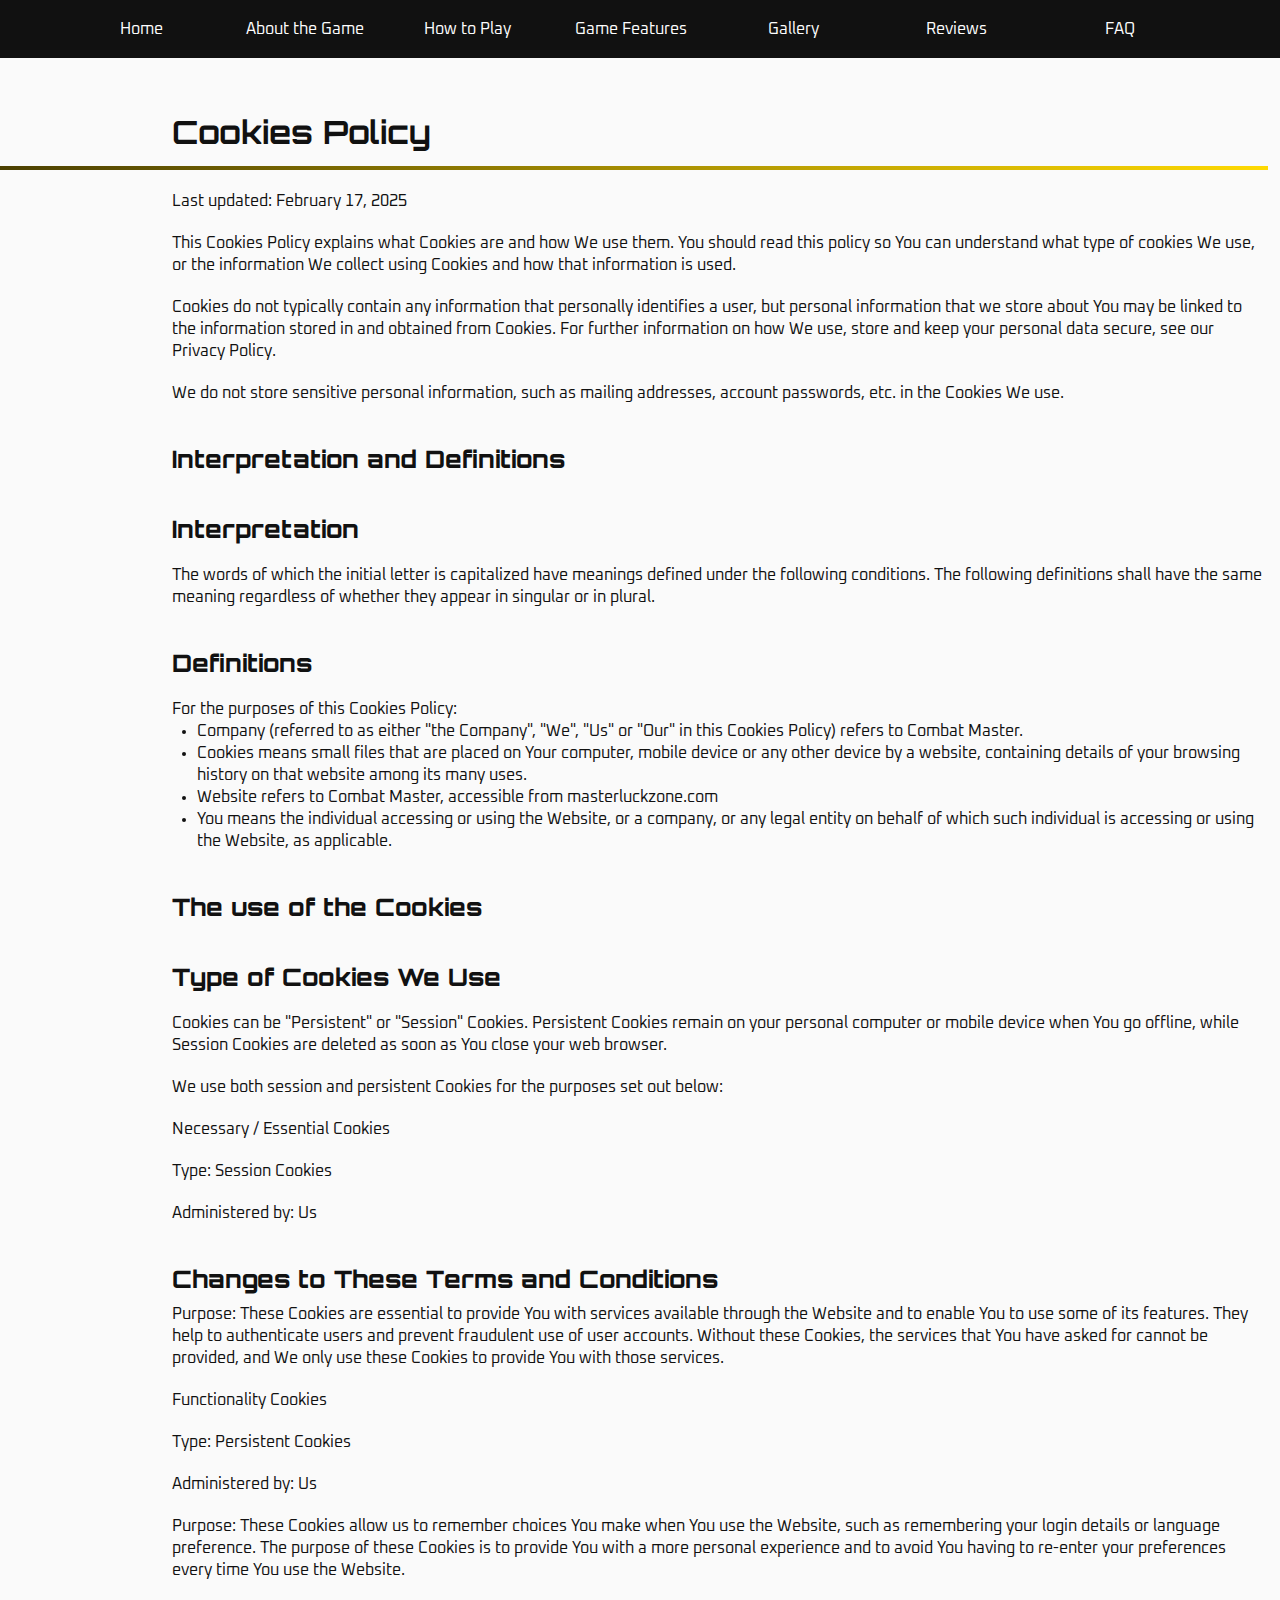
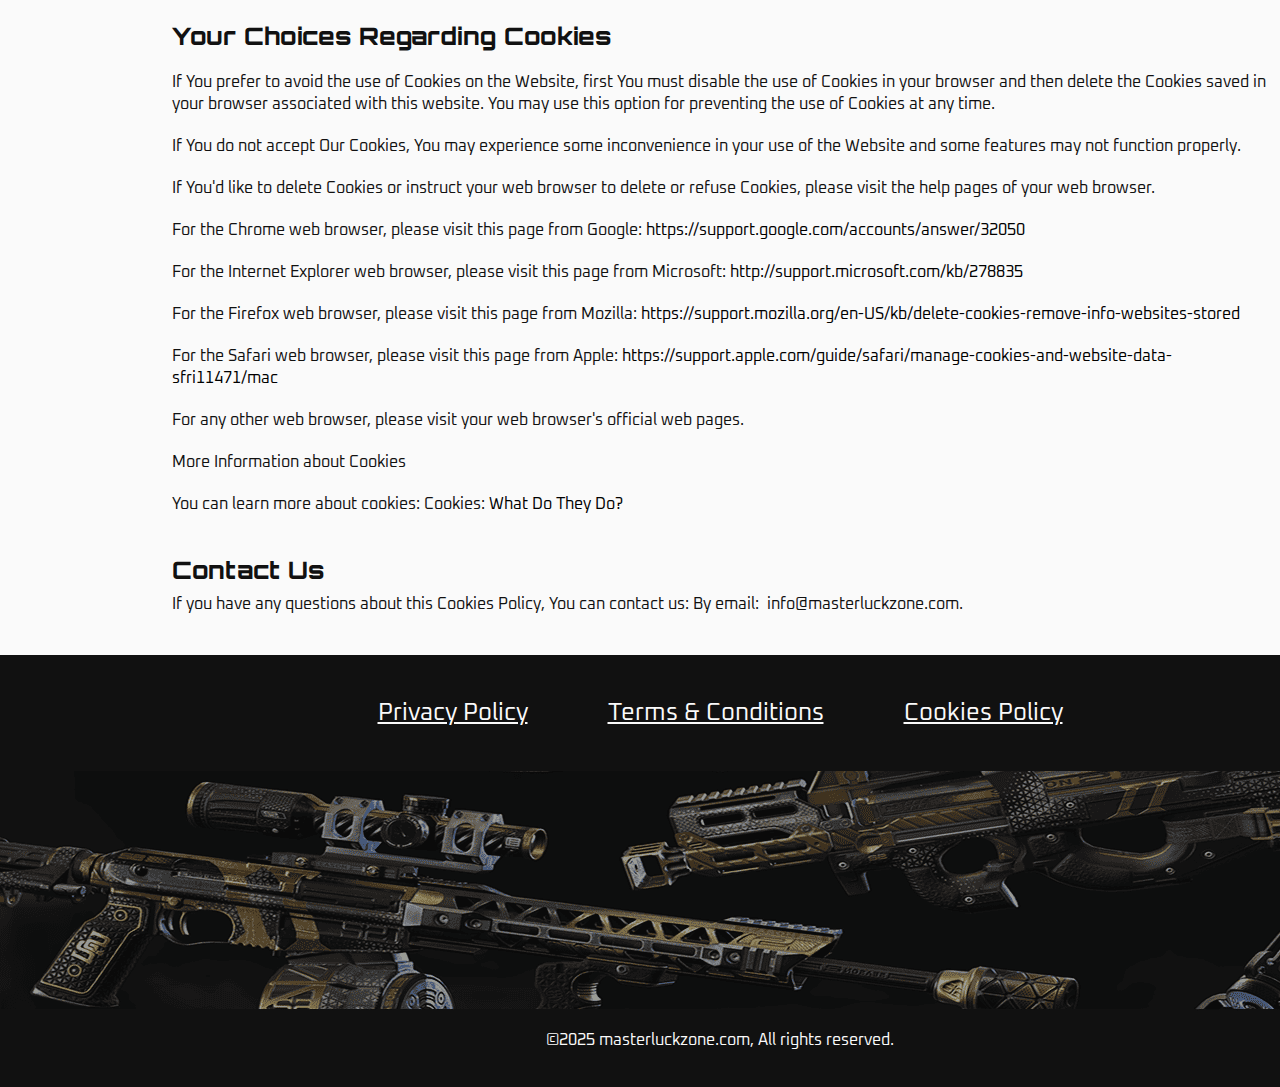
<file: cookies.html>
<!DOCTYPE html>
<html lang="en">
  <head>
    <meta charset="UTF-8" />
    <meta name="viewport" content="width=device-width, initial-scale=1.0" />
    <title>Combat Master Mobile FPS</title>
    <link rel="icon" href="image/fav_500.png" />

    <link rel="stylesheet" type="text/css" href="slick/slick.css" />
    <link rel="stylesheet" href="css/main.css" />
    <link href="https://unpkg.com/aos@2.3.1/dist/aos.css" rel="stylesheet" />
  </head>

  <body class="back">
    <header class="header">
      <div class="header__background"></div>
      <nav class="navigation">
        <ul class="navigation__list">
          <li class="navigation__item">
            <a href="/" class="navigation__link">Home</a>
          </li>
          <li class="navigation__item">
            <a href="/#about" class="navigation__link">About the Game</a>
          </li>
          <li class="navigation__item">
            <a href="/#how" class="navigation__link">How to Play</a>
          </li>
          <li class="navigation__item">
            <a href="/#features" class="navigation__link">Game Features</a>
          </li>
          <li class="navigation__item">
            <a href="/#gallery" class="navigation__link">Gallery</a>
          </li>

          <li class="navigation__item">
            <a href="/#reviews" class="navigation__link">Reviews</a>
          </li>
          <li class="navigation__item">
            <a href="/#faq" class="navigation__link">FAQ</a>
          </li>
          <li class="navigation__item">
            <a
              href="/policy.html"
              class="navigation__link navigation__item-desk"
              >Privacy Policy</a
            >
          </li>
          <li class="navigation__item">
            <a href="/terms.html" class="navigation__link navigation__item-desk"
              >Terms & Conditions</a
            >
          </li>
          <li class="navigation__item">
            <a
              href="/cookies.html"
              class="navigation__link navigation__item-desk"
              >Cookies Policy</a
            >
          </li>
        </ul>

        <div class="header__button-wrapper policy-terms-header__button-wrapper">
          <a href="/" class="policy-terms-header__icon--menu"
            ><img href="/" class="header-title" alt=""
          /></a>

          <button type="button" class="header__icon-button" data-menu-button>
            <img
              class="header__icon header__icon--menu"
              src="image/header/burger.png"
              alt=""
            />

            <img
              class="header__icon header__icon--close close"
              src="image/header/close.png"
              alt=""
            />
          </button>
        </div>
      </nav>
    </header>

    <main class="policy">
      <section>
        <div class="policy-terms-container">
          <h2 class="policy-terms-title">Cookies Policy</h2>

          <p class="policy-terms-text-one">Last updated: February 17, 2025</p>

          <p class="policy-terms-text-one">
            This Cookies Policy explains what Cookies are and how We use them.
            You should read this policy so You can understand what type of
            cookies We use, or the information We collect using Cookies and how
            that information is used.
          </p>

          <p class="policy-terms-text-one">
            Cookies do not typically contain any information that personally
            identifies a user, but personal information that we store about You
            may be linked to the information stored in and obtained from
            Cookies. For further information on how We use, store and keep your
            personal data secure, see our Privacy Policy.
          </p>
          <p class="policy-terms-text-one">
            We do not store sensitive personal information, such as mailing
            addresses, account passwords, etc. in the Cookies We use.
          </p>
          <h2 class="policy-terms-text">Interpretation and Definitions</h2>
          <h2 class="policy-terms-text">Interpretation</h2>
          <p class="policy-terms-text-one">
            The words of which the initial letter is capitalized have meanings
            defined under the following conditions. The following definitions
            shall have the same meaning regardless of whether they appear in
            singular or in plural.
          </p>
          <h2 class="policy-terms-text">Definitions</h2>
          <p class="policy-terms-text-one">
            For the purposes of this Cookies Policy:
          </p>
          <ul class="terms-lists">
            <li>
              Company (referred to as either "the Company", "We", "Us" or "Our"
              in this Cookies Policy) refers to Combat Master.
            </li>
            <li>
              Cookies means small files that are placed on Your computer, mobile
              device or any other device by a website, containing details of
              your browsing history on that website among its many uses.
            </li>
            <li>
              Website refers to Combat Master, accessible
              from masterluckzone.com
            </li>
            <li>
              You means the individual accessing or using the Website, or a
              company, or any legal entity on behalf of which such individual is
              accessing or using the Website, as applicable.
            </li>
          </ul>
          <h2 class="policy-terms-text">The use of the Cookies</h2>
          <h2 class="policy-terms-text">Type of Cookies We Use</h2>
          <p class="policy-terms-text-one">
            Cookies can be "Persistent" or "Session" Cookies. Persistent Cookies
            remain on your personal computer or mobile device when You go
            offline, while Session Cookies are deleted as soon as You close your
            web browser.
          </p>

          <p class="policy-terms-text-one">
            We use both session and persistent Cookies for the purposes set out
            below:
          </p>

          <p class="policy-terms-text-one">Necessary / Essential Cookies</p>

          <p class="policy-terms-text-one">Type: Session Cookies</p>

          <p class="policy-terms-text-one">Administered by: Us</p>
          <h2 class="policy-terms-text">
            Changes to These Terms and Conditions
          </h2>
          <p class="policy-terms-texts">
            Purpose: These Cookies are essential to provide You with services
            available through the Website and to enable You to use some of its
            features. They help to authenticate users and prevent fraudulent use
            of user accounts. Without these Cookies, the services that You have
            asked for cannot be provided, and We only use these Cookies to
            provide You with those services.
          </p>

          <p class="policy-terms-text-one">Functionality Cookies</p>
          <p class="policy-terms-text-one">Type: Persistent Cookies</p>
          <p class="policy-terms-text-one">Administered by: Us</p>
          <p class="policy-terms-text-one">
            Purpose: These Cookies allow us to remember choices You make when
            You use the Website, such as remembering your login details or
            language preference. The purpose of these Cookies is to provide You
            with a more personal experience and to avoid You having to re-enter
            your preferences every time You use the Website.
          </p>
          <h2 class="policy-terms-text">Your Choices Regarding Cookies</h2>
          <p class="policy-terms-text-one">
            If You prefer to avoid the use of Cookies on the Website, first You
            must disable the use of Cookies in your browser and then delete the
            Cookies saved in your browser associated with this website. You may
            use this option for preventing the use of Cookies at any time.
          </p>
          <p class="policy-terms-text-one">
            If You do not accept Our Cookies, You may experience some
            inconvenience in your use of the Website and some features may not
            function properly.
          </p>
          <p class="policy-terms-text-one">
            If You'd like to delete Cookies or instruct your web browser to
            delete or refuse Cookies, please visit the help pages of your web
            browser.
          </p>
          <p class="policy-terms-text-one">
            For the Chrome web browser, please visit this page from Google:

            <a
              class="email-link-color"
              href="https://support.google.com/accounts/answer/32050"
              target="_blank"
              rel=""
              >https://support.google.com/accounts/answer/32050
            </a>
          </p>
          <p class="policy-terms-text-one">
            For the Internet Explorer web browser, please visit this page from
            Microsoft:
            <a
              class="email-link-color"
              href="http://support.microsoft.com/kb/278835"
              target="_blank"
              rel=""
              >http://support.microsoft.com/kb/278835
            </a>
          </p>
          <p class="policy-terms-text-one">
            For the Firefox web browser, please visit this page from Mozilla:

            <a
              class="email-link-color"
              href=" https://support.mozilla.org/en-US/kb/delete-cookies-remove-info-websites-stored"
              target="_blank"
              rel=""
            >
              https://support.mozilla.org/en-US/kb/delete-cookies-remove-info-websites-stored
            </a>
          </p>
          <p class="policy-terms-text-one">
            For the Safari web browser, please visit this page from Apple:

            <a
              class="email-link-color"
              href=" https://support.apple.com/guide/safari/manage-cookies-and-website-data-sfri11471/mac"
              target="_blank"
              rel=""
            >
              https://support.apple.com/guide/safari/manage-cookies-and-website-data-sfri11471/mac
            </a>
          </p>

          <p class="policy-terms-text-one">
            For any other web browser, please visit your web browser's official
            web pages.
          </p>
          <p class="policy-terms-text-one">More Information about Cookies</p>
          <p class="policy-terms-text-one">
            You can learn more about cookies: Cookies:
            <a
              class="email-link-color"
              href="https://www.freeprivacypolicy.com/blog/cookies/"
              target="_blank"
              rel=""
            >
              What Do They Do?
            </a>
          </p>

          <h2 class="policy-terms-text">Contact Us</h2>
          <p class="policy-terms-texts">
            If you have any questions about this Cookies Policy, You can contact
            us: By email: 
            <a class="email-link" href="mailto:info@masterluckzone.com"
              >info@masterluckzone.com</a
            >.
          </p>
        </div>
      </section>
    </main>

    <footer class="footer">
      <div class="footer-container">
        <div class="footer-wrapper">
          <a class="footer-text" href="policy.html">Privacy Policy </a>
          <a class="footer-text" href="terms.html">Terms & Conditions </a>
          <a class="footer-text" href="cookies.html">Cookies Policy</a>
        </div>
        <p class="footer-copyright">
          ©2025 masterluckzone.com, All rights reserved.
        </p>
      </div>
    </footer>
    <script src="js/mobile-menu.js"></script>
  </body>
</html>
</file>
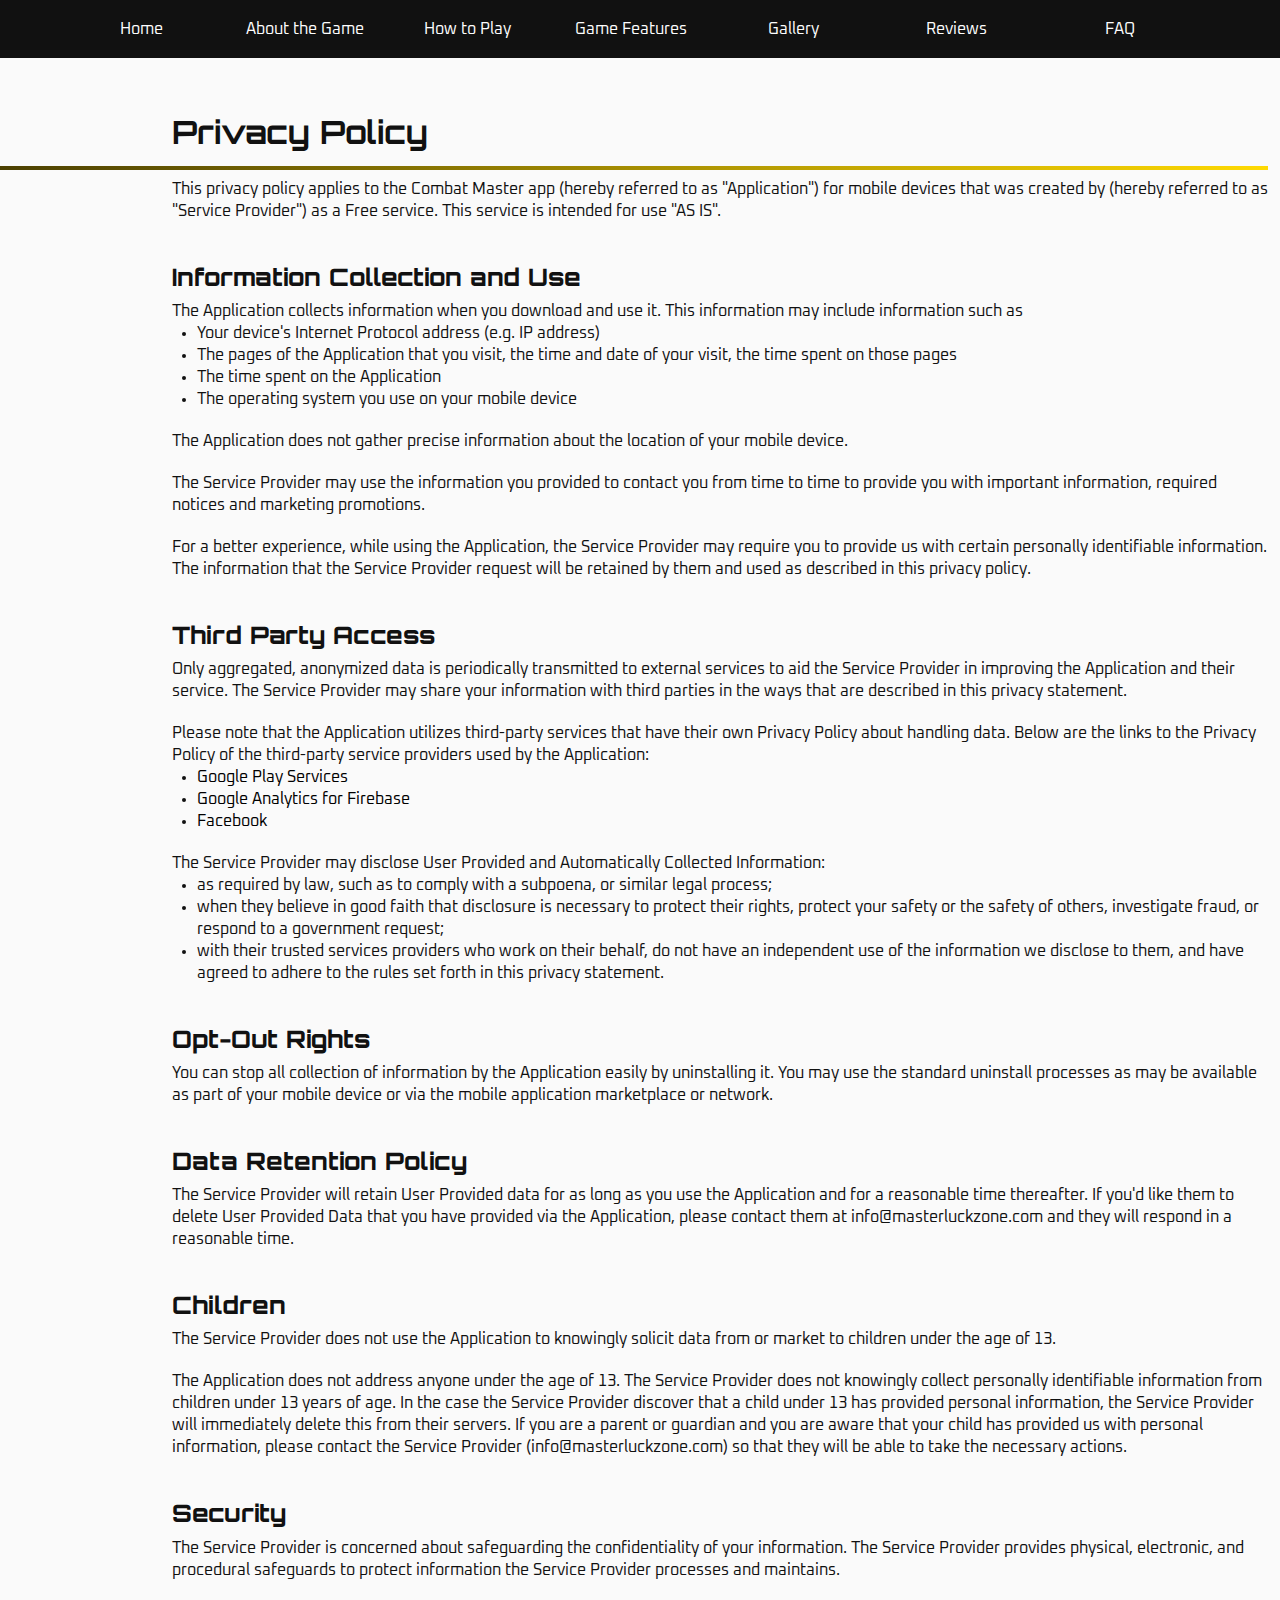
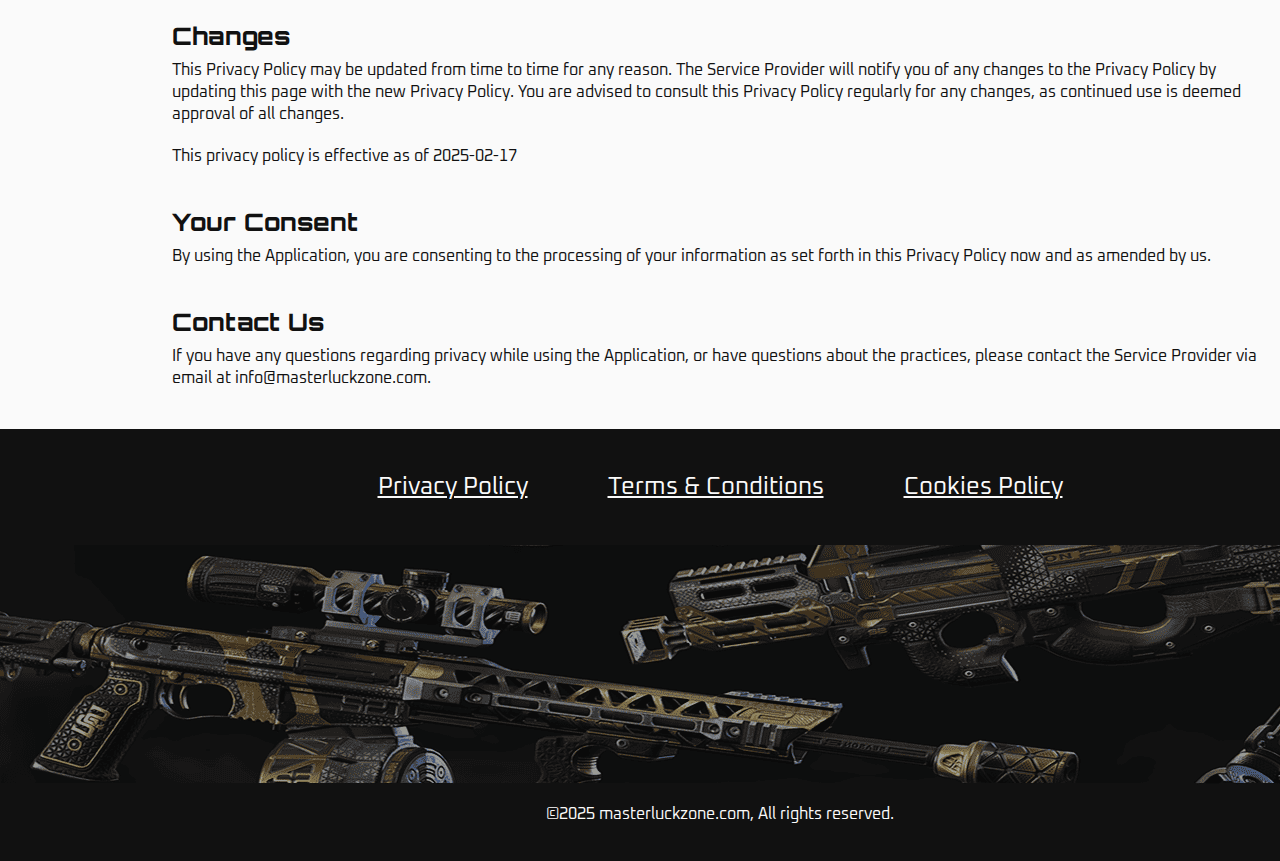
<file: policy.html>
<!DOCTYPE html>
<html lang="en">
  <head>
    <meta charset="UTF-8" />
    <meta name="viewport" content="width=device-width, initial-scale=1.0" />
    <title>Combat Master Mobile FPS</title>
    <link rel="icon" href="image/fav_500.png" />
    <link rel="stylesheet" type="text/css" href="slick/slick.css" />
    <link rel="stylesheet" href="css/main.css" />
    <link href="https://unpkg.com/aos@2.3.1/dist/aos.css" rel="stylesheet" />
  </head>

  <body class="back">
    <header class="header">
      <div class="header__background"></div>
      <nav class="navigation">
        <ul class="navigation__list">
          <li class="navigation__item">
            <a href="/" class="navigation__link">Home</a>
          </li>
          <li class="navigation__item">
            <a href="/#about" class="navigation__link">About the Game</a>
          </li>
          <li class="navigation__item">
            <a href="/#how" class="navigation__link">How to Play</a>
          </li>
          <li class="navigation__item">
            <a href="/#features" class="navigation__link">Game Features</a>
          </li>
          <li class="navigation__item">
            <a href="/#gallery" class="navigation__link">Gallery</a>
          </li>

          <li class="navigation__item">
            <a href="/#reviews" class="navigation__link">Reviews</a>
          </li>
          <li class="navigation__item">
            <a href="/#faq" class="navigation__link">FAQ</a>
          </li>
          <li class="navigation__item">
            <a
              href="/policy.html"
              class="navigation__link navigation__item-desk"
              >Privacy Policy</a
            >
          </li>
          <li class="navigation__item">
            <a href="/terms.html" class="navigation__link navigation__item-desk"
              >Terms & Conditions</a
            >
          </li>
          <li class="navigation__item">
            <a
              href="/cookies.html"
              class="navigation__link navigation__item-desk"
              >Cookies Policy</a
            >
          </li>
        </ul>

        <div class="header__button-wrapper policy-terms-header__button-wrapper">
          <a href="/" class="policy-terms-header__icon--menu"
            ><img href="/" class="header-title" alt=""
          /></a>

          <button type="button" class="header__icon-button" data-menu-button>
            <img
              class="header__icon header__icon--menu"
              src="image/header/burger.png"
              alt=""
            />

            <img
              class="header__icon header__icon--close close"
              src="image/header/close.png"
              alt=""
            />
          </button>
        </div>
      </nav>
    </header>

    <main class="policy">
      <section>
        <div class="policy-terms-container">
          <p class="policy-terms-title">Privacy Policy</p>

          <p class="policy-terms-texts">
            This privacy policy applies to the Combat Master app (hereby
            referred to as "Application") for mobile devices that was created by
            (hereby referred to as "Service Provider") as a Free service. This
            service is intended for use "AS IS".
          </p>
          <p class="policy-terms-text">Information Collection and Use</p>
          <p class="policy-terms-texts">
            The Application collects information when you download and use it.
            This information may include information such as
          </p>

          <ul class="terms-lists">
            <li>Your device's Internet Protocol address (e.g. IP address)</li>
            <li>
              The pages of the Application that you visit, the time and date of
              your visit, the time spent on those pages
            </li>
            <li>The time spent on the Application</li>
            <li>The operating system you use on your mobile device</li>
          </ul>
          <p class="policy-terms-text-one">
            The Application does not gather precise information about the
            location of your mobile device.
          </p>

          <p class="policy-terms-text-one">
            The Service Provider may use the information you provided to contact
            you from time to time to provide you with important information,
            required notices and marketing promotions.
          </p>
          <p class="policy-terms-text-one">
            For a better experience, while using the Application, the Service
            Provider may require you to provide us with certain personally
            identifiable information. The information that the Service Provider
            request will be retained by them and used as described in this
            privacy policy.
          </p>

          <p class="policy-terms-text">Third Party Access</p>

          <p class="policy-terms-texts">
            Only aggregated, anonymized data is periodically transmitted to
            external services to aid the Service Provider in improving the
            Application and their service. The Service Provider may share your
            information with third parties in the ways that are described in
            this privacy statement.
          </p>

          <p class="policy-terms-text-one">
            Please note that the Application utilizes third-party services that
            have their own Privacy Policy about handling data. Below are the
            links to the Privacy Policy of the third-party service providers
            used by the Application:
          </p>
          <ul class="terms-lists">
            <li>
              <a
                class="email-link-color"
                href="https://policies.google.com/privacy"
                target="_blank"
                rel=""
                >Google Play Services
              </a>
            </li>
            <li>
              <a
                class="email-link-color"
                href="https://firebase.google.com/support/privacy"
                target="_blank"
                rel=""
                >Google Analytics for Firebase
              </a>
            </li>
            <li>
              <a
                class="email-link-color"
                href="https://www.facebook.com/about/privacy/update/printable"
                target="_blank"
                rel=""
                >Facebook
              </a>
            </li>
          </ul>

          <p class="policy-terms-text-one">
            The Service Provider may disclose User Provided and Automatically
            Collected Information:
          </p>
          <ul class="terms-lists">
            <li>
              as required by law, such as to comply with a subpoena, or similar
              legal process;
            </li>
            <li>
              when they believe in good faith that disclosure is necessary to
              protect their rights, protect your safety or the safety of others,
              investigate fraud, or respond to a government request;
            </li>
            <li>
              with their trusted services providers who work on their behalf, do
              not have an independent use of the information we disclose to
              them, and have agreed to adhere to the rules set forth in this
              privacy statement.
            </li>
          </ul>

          <h2 class="policy-terms-text">Opt-Out Rights</h2>
          <p class="policy-terms-texts">
            You can stop all collection of information by the Application easily
            by uninstalling it. You may use the standard uninstall processes as
            may be available as part of your mobile device or via the mobile
            application marketplace or network.
          </p>

          <h2 class="policy-terms-text">Data Retention Policy</h2>
          <p class="policy-terms-texts">
            The Service Provider will retain User Provided data for as long as
            you use the Application and for a reasonable time thereafter. If
            you'd like them to delete User Provided Data that you have provided
            via the Application, please contact them at info@masterluckzone.com
            and they will respond in a reasonable time.
          </p>
          <h2 class="policy-terms-text">Children</h2>
          <p class="policy-terms-texts">
            The Service Provider does not use the Application to knowingly
            solicit data from or market to children under the age of 13.
          </p>

          <p class="policy-terms-text-one">
            The Application does not address anyone under the age of 13. The
            Service Provider does not knowingly collect personally identifiable
            information from children under 13 years of age. In the case the
            Service Provider discover that a child under 13 has provided
            personal information, the Service Provider will immediately delete
            this from their servers. If you are a parent or guardian and you are
            aware that your child has provided us with personal information,
            please contact the Service Provider (info@masterluckzone.com) so
            that they will be able to take the necessary actions.
          </p>
          <h2 class="policy-terms-text">Security</h2>
          <p class="policy-terms-texts">
            The Service Provider is concerned about safeguarding the
            confidentiality of your information. The Service Provider provides
            physical, electronic, and procedural safeguards to protect
            information the Service Provider processes and maintains.
          </p>
          <h2 class="policy-terms-text">Changes</h2>
          <p class="policy-terms-texts">
            This Privacy Policy may be updated from time to time for any reason.
            The Service Provider will notify you of any changes to the Privacy
            Policy by updating this page with the new Privacy Policy. You are
            advised to consult this Privacy Policy regularly for any changes, as
            continued use is deemed approval of all changes.
          </p>

          <p class="policy-terms-text-one">
            This privacy policy is effective as of 2025-02-17
          </p>
          <h2 class="policy-terms-text">Your Consent</h2>
          <p class="policy-terms-texts">
            By using the Application, you are consenting to the processing of
            your information as set forth in this Privacy Policy now and as
            amended by us.
          </p>
          <h2 class="policy-terms-text">Contact Us</h2>
          <p class="policy-terms-texts">
            If you have any questions regarding privacy while using the
            Application, or have questions about the practices, please contact
            the Service Provider via email at
            <a class="email-link" href="mailto:info@masterluckzone.com"
              >info@masterluckzone.com</a
            >.
          </p>
        </div>
      </section>
    </main>

    <footer class="footer">
      <div class="footer-container">
        <div class="footer-wrapper">
          <a class="footer-text" href="policy.html">Privacy Policy </a>
          <a class="footer-text" href="terms.html">Terms & Conditions </a>
          <a class="footer-text" href="cookies.html">Cookies Policy</a>
        </div>
        <p class="footer-copyright">
          ©2025 masterluckzone.com, All rights reserved.
        </p>
      </div>
    </footer>
    <script src="js/mobile-menu.js"></script>
  </body>
</html>
</file>
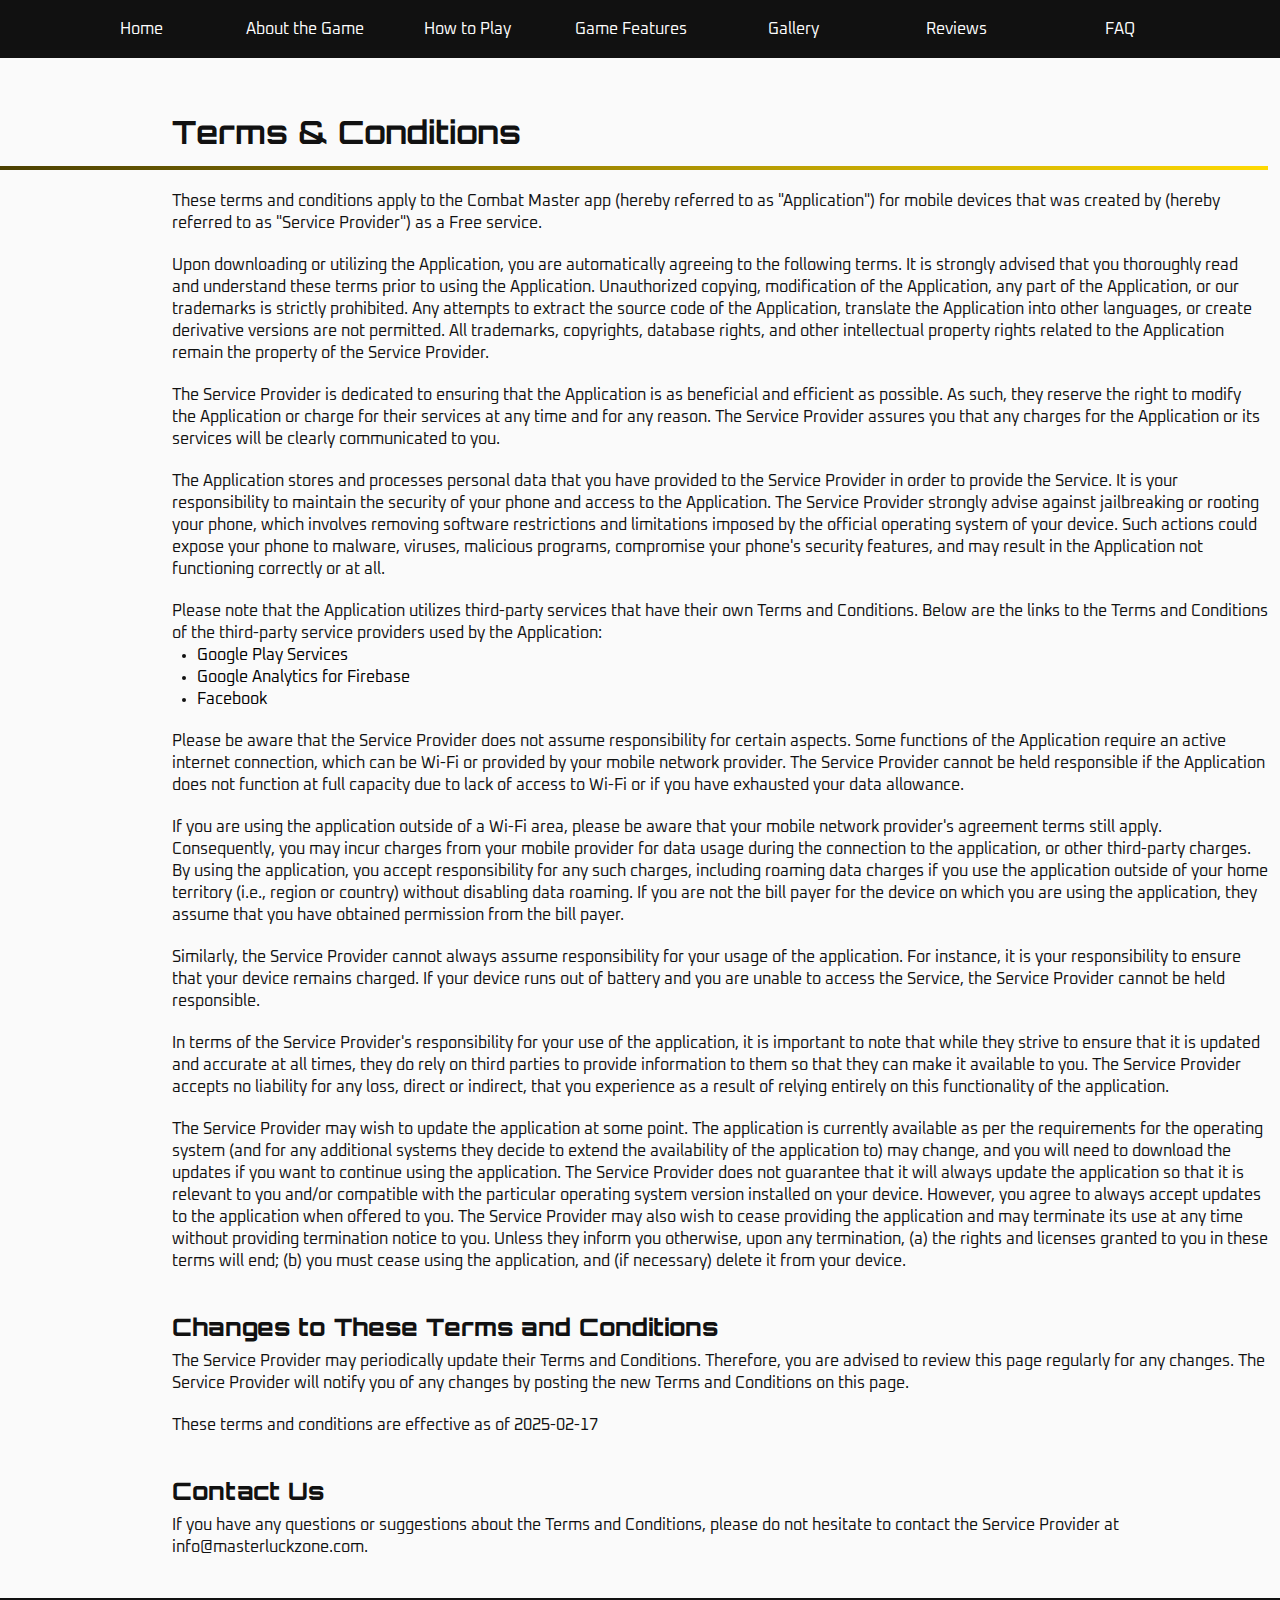
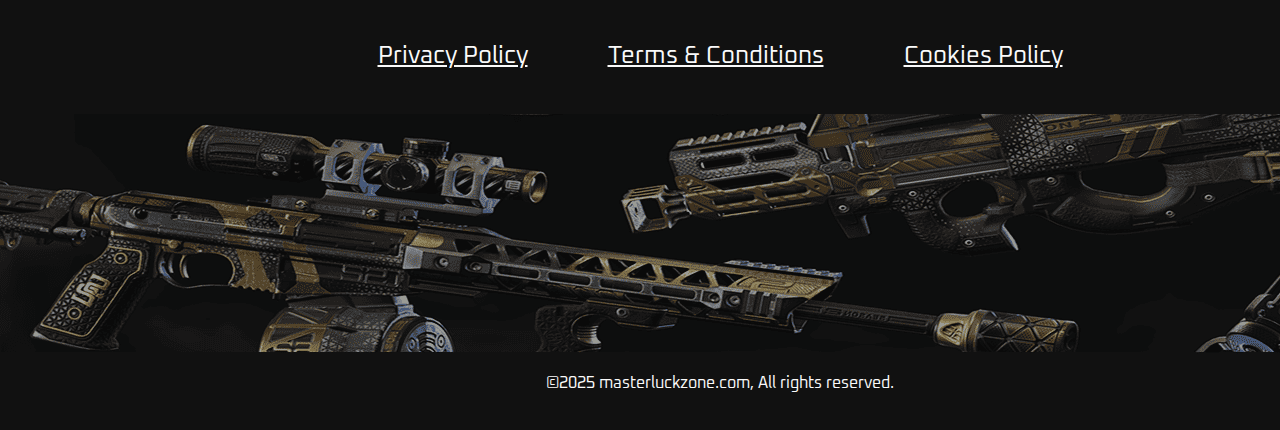
<file: terms.html>
<!DOCTYPE html>
<html lang="en">
  <head>
    <meta charset="UTF-8" />
    <meta name="viewport" content="width=device-width, initial-scale=1.0" />
    <title>Combat Master Mobile FPS</title>
    <link rel="icon" href="image/fav_500.png" />
    <link rel="stylesheet" type="text/css" href="slick/slick.css" />
    <link rel="stylesheet" href="css/main.css" />
    <link href="https://unpkg.com/aos@2.3.1/dist/aos.css" rel="stylesheet" />
  </head>

  <body class="back">
    <header class="header">
      <div class="header__background"></div>
      <nav class="navigation">
        <ul class="navigation__list">
          <li class="navigation__item">
            <a href="/" class="navigation__link">Home</a>
          </li>
          <li class="navigation__item">
            <a href="/#about" class="navigation__link">About the Game</a>
          </li>
          <li class="navigation__item">
            <a href="/#how" class="navigation__link">How to Play</a>
          </li>
          <li class="navigation__item">
            <a href="/#features" class="navigation__link">Game Features</a>
          </li>
          <li class="navigation__item">
            <a href="/#gallery" class="navigation__link">Gallery</a>
          </li>

          <li class="navigation__item">
            <a href="/#reviews" class="navigation__link">Reviews</a>
          </li>
          <li class="navigation__item">
            <a href="/#faq" class="navigation__link">FAQ</a>
          </li>
          <li class="navigation__item">
            <a
              href="/policy.html"
              class="navigation__link navigation__item-desk"
              >Privacy Policy</a
            >
          </li>
          <li class="navigation__item">
            <a href="/terms.html" class="navigation__link navigation__item-desk"
              >Terms & Conditions</a
            >
          </li>
          <li class="navigation__item">
            <a
              href="/cookies.html"
              class="navigation__link navigation__item-desk"
              >Cookies Policy</a
            >
          </li>
        </ul>

        <div class="header__button-wrapper policy-terms-header__button-wrapper">
          <a href="/" class="policy-terms-header__icon--menu"
            ><img href="/" class="header-title" alt=""
          /></a>

          <button type="button" class="header__icon-button" data-menu-button>
            <img
              class="header__icon header__icon--menu"
              src="image/header/burger.png"
              alt=""
            />

            <img
              class="header__icon header__icon--close close"
              src="image/header/close.png"
              alt=""
            />
          </button>
        </div>
      </nav>
    </header>

    <main class="policy">
      <section>
        <div class="policy-terms-container">
          <h2 class="policy-terms-title">Terms & Conditions</h2>

          <p class="policy-terms-text-one">
            These terms and conditions apply to the Combat Master app (hereby
            referred to as "Application") for mobile devices that was created by
            (hereby referred to as "Service Provider") as a Free service.
          </p>

          <p class="policy-terms-text-one">
            Upon downloading or utilizing the Application, you are automatically
            agreeing to the following terms. It is strongly advised that you
            thoroughly read and understand these terms prior to using the
            Application. Unauthorized copying, modification of the Application,
            any part of the Application, or our trademarks is strictly
            prohibited. Any attempts to extract the source code of the
            Application, translate the Application into other languages, or
            create derivative versions are not permitted. All trademarks,
            copyrights, database rights, and other intellectual property rights
            related to the Application remain the property of the Service
            Provider.
          </p>

          <p class="policy-terms-text-one">
            The Service Provider is dedicated to ensuring that the Application
            is as beneficial and efficient as possible. As such, they reserve
            the right to modify the Application or charge for their services at
            any time and for any reason. The Service Provider assures you that
            any charges for the Application or its services will be clearly
            communicated to you.
          </p>
          <p class="policy-terms-text-one">
            The Application stores and processes personal data that you have
            provided to the Service Provider in order to provide the Service. It
            is your responsibility to maintain the security of your phone and
            access to the Application. The Service Provider strongly advise
            against jailbreaking or rooting your phone, which involves removing
            software restrictions and limitations imposed by the official
            operating system of your device. Such actions could expose your
            phone to malware, viruses, malicious programs, compromise your
            phone's security features, and may result in the Application not
            functioning correctly or at all.
          </p>
          <p class="policy-terms-text-one">
            Please note that the Application utilizes third-party services that
            have their own Terms and Conditions. Below are the links to the
            Terms and Conditions of the third-party service providers used by
            the Application:
          </p>
          <ul class="terms-lists">
            <li>
              <a
                class="email-link-color"
                href="https://policies.google.com/privacy"
                target="_blank"
                rel=""
                >Google Play Services
              </a>
            </li>
            <li>
              <a
                class="email-link-color"
                href="https://firebase.google.com/support/privacy"
                target="_blank"
                rel=""
                >Google Analytics for Firebase
              </a>
            </li>
            <li>
              <a
                class="email-link-color"
                href="https://www.facebook.com/about/privacy/update/printable"
                target="_blank"
                rel=""
                >Facebook
              </a>
            </li>
          </ul>

          <p class="policy-terms-text-one">
            Please be aware that the Service Provider does not assume
            responsibility for certain aspects. Some functions of the
            Application require an active internet connection, which can be
            Wi-Fi or provided by your mobile network provider. The Service
            Provider cannot be held responsible if the Application does not
            function at full capacity due to lack of access to Wi-Fi or if you
            have exhausted your data allowance.
          </p>

          <p class="policy-terms-text-one">
            If you are using the application outside of a Wi-Fi area, please be
            aware that your mobile network provider's agreement terms still
            apply. Consequently, you may incur charges from your mobile provider
            for data usage during the connection to the application, or other
            third-party charges. By using the application, you accept
            responsibility for any such charges, including roaming data charges
            if you use the application outside of your home territory (i.e.,
            region or country) without disabling data roaming. If you are not
            the bill payer for the device on which you are using the
            application, they assume that you have obtained permission from the
            bill payer.
          </p>

          <p class="policy-terms-text-one">
            Similarly, the Service Provider cannot always assume responsibility
            for your usage of the application. For instance, it is your
            responsibility to ensure that your device remains charged. If your
            device runs out of battery and you are unable to access the Service,
            the Service Provider cannot be held responsible.
          </p>

          <p class="policy-terms-text-one">
            In terms of the Service Provider's responsibility for your use of
            the application, it is important to note that while they strive to
            ensure that it is updated and accurate at all times, they do rely on
            third parties to provide information to them so that they can make
            it available to you. The Service Provider accepts no liability for
            any loss, direct or indirect, that you experience as a result of
            relying entirely on this functionality of the application.
          </p>

          <p class="policy-terms-text-one">
            The Service Provider may wish to update the application at some
            point. The application is currently available as per the
            requirements for the operating system (and for any additional
            systems they decide to extend the availability of the application
            to) may change, and you will need to download the updates if you
            want to continue using the application. The Service Provider does
            not guarantee that it will always update the application so that it
            is relevant to you and/or compatible with the particular operating
            system version installed on your device. However, you agree to
            always accept updates to the application when offered to you. The
            Service Provider may also wish to cease providing the application
            and may terminate its use at any time without providing termination
            notice to you. Unless they inform you otherwise, upon any
            termination, (a) the rights and licenses granted to you in these
            terms will end; (b) you must cease using the application, and (if
            necessary) delete it from your device.
          </p>
          <h2 class="policy-terms-text">
            Changes to These Terms and Conditions
          </h2>
          <p class="policy-terms-texts">
            The Service Provider may periodically update their Terms and
            Conditions. Therefore, you are advised to review this page regularly
            for any changes. The Service Provider will notify you of any changes
            by posting the new Terms and Conditions on this page.
          </p>

          <p class="policy-terms-text-one">
            These terms and conditions are effective as of 2025-02-17
          </p>
          <h2 class="policy-terms-text">Contact Us</h2>
          <p class="policy-terms-texts">
            If you have any questions or suggestions about the Terms and
            Conditions, please do not hesitate to contact the Service Provider
            at
            <a class="email-link" href="mailto:info@masterluckzone.com"
              >info@masterluckzone.com</a
            >.
          </p>
        </div>
      </section>
    </main>

    <footer class="footer">
      <div class="footer-container">
        <div class="footer-wrapper">
          <a class="footer-text" href="policy.html">Privacy Policy </a>
          <a class="footer-text" href="terms.html">Terms & Conditions </a>
          <a class="footer-text" href="cookies.html">Cookies Policy</a>
        </div>
        <p class="footer-copyright">
          ©2025 masterluckzone.com, All rights reserved.
        </p>
      </div>
    </footer>
    <script src="js/mobile-menu.js"></script>
  </body>
</html>
</file>
<file: css/main.css>
@import url("https://fonts.googleapis.com/css2?family=Goldman:wght@400;700&family=Orbitron:wght@400..900&family=Oxanium:wght@200..800&display=swap");

:root {
}

* {
  -webkit-box-sizing: border-box;
  box-sizing: border-box;
}

html {
  scroll-behavior: smooth;
  background: rgba(250, 250, 250, 1);

  color: rgba(17, 17, 17, 1);
}

body {
  margin: 0;
}

h1,
h2,
h3,
h4,
h5,
h6,
p {
  margin: 0;
}

ul,
ol {
  margin: 0;
  padding: 0;
  list-style: none;
}

img {
  display: block;
  height: auto;
}

.list {
  list-style: none;
}

button,
a {
  cursor: pointer;
}

.visually-hidden {
  position: absolute;
  width: 1px;
  height: 1px;
  margin: -1px;
  border: 0;
  padding: 0;

  white-space: nowrap;
  clip-path: inset(100%);
  clip: rect(0 0 0 0);
  overflow: hidden;
}

.button:hover {
  scale: 120%;
}

.header {
  position: fixed;
  width: 100%;
  z-index: 5;
  -webkit-transition: background-color 0.3s ease;
  transition: background-color 0.3s ease;
}

.header.is-open .header__background {
  left: 0;
}
.header__button-wrapper {
  margin-left: auto;
}
.header__icon {
  display: none;
}

.header__icon-button {
  display: -webkit-box;
  display: -ms-flexbox;
  display: flex;
  background-color: transparent;
  border: none;
  border-radius: 50%;
}

.header__icon--menu {
  display: block;
}

.header__icon-button.is-open .header__icon--menu {
  display: none;
}

.header__icon-button.is-open .header__icon--close {
  display: block;
}

.header {
  position: fixed;
  width: 100%;
  z-index: 5;
  background: transparent;
  display: flex;
  height: 48px;
  background: rgba(17, 17, 17, 1);
}
.header__background {
  position: absolute;
  top: 0;
  right: 0;
  bottom: 0;
  left: 100%;

  z-index: -1;
  -webkit-transition: left 0.3s ease;
  transition: left 0.3s ease;
  background: rgba(17, 17, 17, 1);
}
.header.is-open .header__background {
  left: 0;
}
.header__button-wrapper {
  margin-right: auto;
  display: flex;
  align-items: center;
  justify-content: end;
}
.policy-terms-header__button-wrapper {
  margin-right: auto;
  display: flex;
  align-items: center;
  justify-content: space-between;
}
.header__icon {
  display: none;
}
.header__icon-button {
  display: flex;
  background-color: transparent;
  border: none;
  border-radius: 50%;
}

.header__icon--menu {
  display: block;
}

.header__icon-button.is-open .header__icon--menu {
  display: none;
}

.header__icon-button.is-open .header__icon--close {
  display: block;
}

.navigation {
  display: -ms-flexbox;
  -webkit-box-orient: vertical;
  -webkit-box-direction: normal;
  -ms-flex-direction: column;
  flex-direction: column;
  -webkit-box-align: center;
  -ms-flex-align: center;
  align-items: center;
  -webkit-box-flex: 1;
  -ms-flex: 1;
  flex: 1;
  padding: 12px 24px;
  position: relative;
}

.navigation__list {
  display: flex;
  flex-direction: column;

  align-items: center;

  top: 130px;
  position: absolute;
  top: 100%;
  right: -100%;
  width: 100%;
  height: 557px;
  -webkit-transition: 0.3s;
  transition: 0.3s;
  z-index: 999;

  gap: 8px;
  background: rgba(17, 17, 17, 1);
}
.navigation__list.is-open {
  right: 0;
}
.navigation__link {
  font-family: Oxanium;
  font-weight: 400;
  font-size: 20px;
  line-height: 25px;
  letter-spacing: 0%;
  text-align: center;
  text-decoration: none;
  color: rgba(253, 253, 253, 1);
  width: 190px;
  height: 45px;
  display: inline-block;
  border-width: 1px;
  padding: 10px;
  transition: all 0.3s ease-in-out;
}
.navigation__item-desk {
  font-family: Oxanium;
  font-weight: 400;
  font-size: 16px;
  line-height: 22px;
  letter-spacing: -2%;
  text-align: center;
  text-decoration: underline;
  text-decoration-style: solid;
  text-decoration-offset: Auto;
  text-decoration-thickness: Auto;
  text-decoration-skip-ink: auto;
}
.navigation__link:hover,
.navigation__link:focus {
  text-decoration: none;
  border: 1px solid rgba(255, 218, 3, 1);
}
.header.is-open {
  background-color: transparent;
}
.navigation-img {
  display: none;
}

@media screen and (min-width: 1200px) {
  .navigation-img {
    display: flex;
  }
  .policy-terms-header__icon--menu {
    display: none;
  }

  .header {
    width: 100%;

    height: 58px;
    padding: 10px 0px 10px 20px;
    display: flex;
    align-items: center;
    justify-content: center;

    z-index: 1000;
  }
  .header__background {
  }

  .header__icon-button {
    display: none;
  }

  .navigation {
    display: flex;

    flex-direction: row;

    flex: 1;
    padding: 0;

    width: 1440px;
    margin: auto;
  }
  .navigation__list {
    background-color: transparent;
    flex-direction: row;
    display: flex;
    position: static;
    width: 1440px;
    margin: auto;

    padding-block: 0;
    flex: 1;
    gap: 13px;
    height: 0px;
    display: flex;
    justify-content: center;
    align-items: center;
    justify-content: center;
  }
  .navigation__link {
    width: 150px;
    height: 42px;
    font-family: Oxanium;
    font-weight: 400;
    font-size: 16px;
    line-height: 22px;
    letter-spacing: -2%;
  }

  .header__icon-home-img {
    display: none;
  }
  .navigation__item-desk {
    display: none;
  }
}

.home {
  width: 375px;
  height: 774px;

  padding: 80px 0px 0px;
  background-repeat: no-repeat;
  background-size: cover;
  background-position: center;
  background-image: url("/image/home/heroPic.png");
  margin: auto;
}

.home__container-top {
  display: flex;
  flex-direction: column;
  align-items: center;
}
.home-title {
  font-family: Goldman;
  font-weight: 400;
  font-size: 70px;
  line-height: 70px;
  letter-spacing: -5%;
  text-align: center;
  color: rgba(250, 250, 250, 1);
  text-shadow: 0px 4px 4px rgba(17, 17, 17, 0.7);
}

.home-text {
  font-family: Orbitron;
  font-weight: 800;
  font-size: 20px;
  line-height: 25.08px;
  letter-spacing: 0%;
  text-align: center;

  color: rgba(250, 250, 250, 1);
  padding: 16px 57px 372px;
}
.home__google-button_link:hover {
  transform: scale(1.1);
  transition: transform 0.3s ease-in-out;
}

@media screen and (min-width: 1200px) {
  .home {
    width: 1440px;
    height: 900px;
    padding: 138px 0px 0px;
    background-image: url("/image/home/1_home.png");
  }
  .home__container-top {
    display: flex;
    flex-direction: column;
    align-items: center;
    justify-content: center;
  }
  .home-title {
    font-family: Goldman;
    font-weight: 400;
    font-size: 100px;
    line-height: 100px;
    letter-spacing: -5%;
  }

  .home-text {
    font-family: Orbitron;
    font-weight: 800;
    font-size: 24px;
    line-height: 30.1px;
    letter-spacing: 0%;

    padding: 8px 0 24px;
  }
}
.about {
  padding: 40px 16px;
  margin: auto;
  width: 375px;
}

.about-title {
  font-family: Orbitron;
  font-weight: 800;
  font-size: 24px;
  line-height: 30.1px;
  letter-spacing: 0%;
  border-bottom: 4px solid;
  text-indent: 16px;
  border-image-slice: 1;
  border-image-source: linear-gradient(90deg, #4b4001 0%, #ffda03 100%);
  width: 355px;
  margin-left: -16px;
  padding-bottom: 8px;
}

.about-text {
  font-family: Oxanium;
  font-weight: 400;
  font-size: 20px;
  line-height: 25px;
  letter-spacing: 0%;

  padding: 32px 0px 16px;
}
.about-img {
  width: 375px;
  height: 232px;
  margin-left: -16px;
}
.about-text-bold {
  font-family: Oxanium;
  font-weight: 400;
  font-size: 20px;
  line-height: 25px;
  letter-spacing: 0%;
  padding-top: 16px;
}
@media screen and (min-width: 1200px) {
  .about {
    padding: 80px 172px;
    margin: auto;
    width: 1440px;
  }

  .about-title {
    font-family: Orbitron;
    font-weight: 700;
    font-size: 32px;
    line-height: 24px;
    letter-spacing: 0%;

    border-bottom: 4px solid;
    text-indent: 172px;
    padding-bottom: 22px;
    width: 1268px;
    margin-left: -172px;
  }
  .about-div {
    display: flex;
    gap: 24px;
    padding-top: 40px;
    flex-wrap: wrap;
  }
  .about-text {
    font-family: Oxanium;
    font-weight: 400;
    font-size: 24px;
    line-height: 36px;
    letter-spacing: -2%;

    width: 648px;
    padding: 0;
  }
  .about-img {
    width: 424px;
    height: 288px;

    margin-left: 0px;
  }
  .about-text-bold {
    font-family: Oxanium;
    font-weight: 400;
    font-size: 24px;
    line-height: 36px;
    letter-spacing: -2%;
    width: 1096px;
    padding-top: 0px;
  }
}
.how {
  width: 375px;
  height: 1217px;
  margin: auto;
  padding: 40px 16px 0;
  background-repeat: no-repeat;
  background-size: cover;
  background-position: center;
  background-image: url("/image/how/3_howToPlay_mob.png");
}
.how-title {
  color: rgba(250, 250, 250, 1);
}
.how-list {
  padding: 138px 4px 0;
  display: flex;
  flex-direction: column;
  gap: 12px;
}
.how-item {
  padding: 14px;
  background: rgba(17, 17, 17, 1);
  display: flex;
  align-items: end;
  gap: 14px;
}
.how-number {
  font-family: Oxanium;
  font-weight: 800;
  font-size: 80px;
  line-height: 64px;
  letter-spacing: -2%;
  color: rgba(232, 200, 6, 1);
}
.how-text-bold {
  font-family: Oxanium;
  font-weight: 700;
  font-size: 24px;
  line-height: 36px;
  letter-spacing: -2%;
  color: rgba(250, 250, 250, 1);
}
.how-text {
  font-family: Oxanium;
  font-weight: 400;
  font-size: 16px;
  line-height: 22px;
  letter-spacing: -2%;
  color: rgba(250, 250, 250, 1);
  padding-top: 8px;
}

@media screen and (min-width: 1200px) {
  .how {
    width: 1440px;
    height: 860px;
    padding: 80px 172px 0;
    background-image: url("/image/how/3_howToPlay.png");
  }

  .how-list {
    padding: 80px 0px 0;
    display: flex;
    flex-direction: column;
    width: 842px;
    margin: auto;
    gap: 16px;
  }
  .how-item {
    padding: 16px 12px;
    background: rgba(17, 17, 17, 1);
    display: flex;
    align-items: center;
    gap: 14px;
  }
}

.reviews {
  width: 375px;
  margin: auto;
  padding: 40px 16px 24px;
}

.reviews-list {
  margin-top: 32px;
  display: flex;
  flex-direction: column;
  gap: 16px;
  padding: 16px;
  width: 375px;
  margin-left: -16px;
  background: rgba(17, 17, 17, 1);
}

.reviews-text-bold {
  font-family: Oxanium;
  font-weight: 700;
  font-size: 24px;
  line-height: 36px;
  letter-spacing: -2%;
  color: rgba(255, 218, 3, 1);
}
.reviews-text {
  font-family: Oxanium;
  font-weight: 400;
  font-size: 16px;
  line-height: 22px;
  letter-spacing: -2%;
  color: rgba(250, 250, 250, 1);
  padding-top: 8px;
}
.reviews-item-three {
  display: none;
}
@media screen and (min-width: 1200px) {
  .reviews {
    width: 1440px;
    padding: 80px 172px 60px;
  }

  .reviews-list {
    margin-top: 40px;
    display: flex;
    flex-direction: row;
    flex-wrap: wrap;
    gap: 39px;
    padding: 40px 178px;
    width: 1440px;
    margin-left: -172px;
  }
  .reviews-item {
    width: 335px;
    height: 170px;
    padding: 8px;
  }
  .reviews-item-two {
    display: none;
  }
  .reviews-item-three {
    display: flex;
  }
}

.faq {
  padding: 40px 16px;
  margin: auto;
  width: 375px;
  background: rgba(85, 85, 85, 1);
}
.faq-container {
  padding-top: 32px;
  display: flex;
  flex-direction: column;
  gap: 24px;
}

.faq-item {
  padding: 12px;
  background: rgba(250, 250, 250, 1);
}

.faq-question {
  display: flex;
  justify-content: space-between;
  align-items: center;
  gap: 14px;
  font-family: Orbitron;
  font-weight: 800;
  font-size: 20px;
  line-height: 25.08px;
  letter-spacing: 0%;

  color: rgba(17, 17, 17, 1);
}

.toggle-button {
  background: none;
  border: none;

  cursor: pointer;
}

.faq-answer {
  display: none;
  padding-top: 12px;
  font-family: Oxanium;
  font-weight: 400;
  font-size: 20px;
  line-height: 25px;
  letter-spacing: 0%;
}
@media screen and (min-width: 1200px) {
  .faq {
    padding: 80px 172px;
    width: 1440px;
  }
  .faq-container {
    padding-top: 40px;
  }

  .faq-item {
    padding-top: 12px;
    padding-right: 24px;
    padding-bottom: 12px;
    padding-left: 24px;
  }

  .faq-question {
    font-family: Orbitron;
    font-weight: 800;
    font-size: 24px;
    line-height: 30.1px;
    letter-spacing: 0%;
    text-align: center;
  }

  .faq-answer {
    font-family: Oxanium;
    font-weight: 400;
    font-size: 24px;
    line-height: 36px;
    letter-spacing: -2%;
  }
}
.gallery {
  width: 375px;
  margin: auto;
  background: rgba(85, 85, 85, 1);
  display: flex;
  flex-direction: column;
  align-items: center;
  justify-content: center;
  padding: 40px 16px;
}
.gallery__list .gallery__item {
  display: none;
}

.gallery__list .gallery__item.visible {
  display: block;
}

.gallery__list {
  display: flex;
  flex-direction: column;
  gap: 16px;
  padding-top: 32px;
  padding-bottom: 24px;
}
.gallery__item {
  width: 343px;
  height: 172px;
  overflow: hidden;
  position: relative;
}

.gallery__image {
  width: 100%;
  height: 100%;
  object-fit: cover;
  object-position: center;
}
.gallery-btn {
  margin: auto;
  font-family: Oxanium;
  font-weight: 400;
  font-size: 20px;
  line-height: 25px;
  letter-spacing: 0%;
  text-align: center;
  color: rgba(255, 255, 255, 1);
  background-color: transparent;
  border: none;

  height: 45px;
  padding: 10px;
  border-bottom: 2px solid rgba(255, 218, 3, 1);
}
.gallery-lists {
  display: none;
}
@media screen and (min-width: 1200px) {
  .gallery {
    width: 1440px;
    padding: 80px;
  }
  .gallery-title {
    margin-left: -80px;
  }

  .gallery__list {
    display: none;
  }
  .gallery-lists {
    display: flex;
    flex-direction: row;
    flex-wrap: wrap;
    gap: 40px;
    padding-top: 40px;
    padding-bottom: 0px;
  }
  .gallery__item {
    width: 396px;
    height: 200px;
  }
  .gallery__item {
    transition: transform 0.3s ease-in-out;
    cursor: pointer;
    display: inline-block;
  }

  .zoomed {
    transform: scale(3);
    position: relative;
    z-index: 2;
  }

  .gallery-btn {
    display: none;
  }
}
.features {
  width: 375px;
  height: 1529px;
  margin: auto;
  padding: 40px 16px 0px;
  background-repeat: no-repeat;
  background-size: cover;
  background-position: center;
  background-image: url("/image/features/4_gameFeatures_mob.png");
}

.features-list {
  padding: 48px 16px 0;
  margin: auto;
  display: flex;
  flex-direction: column;
  gap: 16px;
}
.features-item {
  padding: 8px;
  background: rgba(250, 250, 250, 1);
}
.features-img {
  width: 311px;
  height: 150px;
}
.features-text-bold {
  font-family: Orbitron;
  font-weight: 800;
  font-size: 20px;
  line-height: 25.08px;
  letter-spacing: 0%;
}
.features-text {
  font-family: Oxanium;
  font-weight: 400;
  font-size: 20px;
  line-height: 25px;
  letter-spacing: 0%;
  padding-top: 8px;
}
.features-item-three {
  display: none;
}
@media screen and (min-width: 1200px) {
  .features {
    width: 1440px;
    height: 986px;

    padding: 80px 120px 0px;

    background-image: url("/image/features/4_gameFeatures.png");
  }
  .features-title {
    margin-left: -120px;
  }
  .features-list {
    padding: 0px 0px 0;
    margin: auto;
    display: flex;
    flex-direction: column;
    flex-wrap: wrap;
    height: 680px;
    gap: 40px;
    margin-top: 80px;
  }
  .features-item {
    width: 360px;
    height: 198px;
    padding-top: 8px;
    padding-right: 16px;
    padding-bottom: 8px;
    padding-left: 16px;
  }
  .features-img {
    width: 400px;
    height: 200px;
  }
  .features-text-bold {
    font-family: Orbitron;
    font-weight: 800;
    font-size: 24px;
    line-height: 30.1px;
    letter-spacing: 0%;
  }
  .features-text {
    font-family: Oxanium;
    font-weight: 400;
    font-size: 24px;
    line-height: 36px;
    letter-spacing: -2%;
  }
  .features-item-two {
    display: none;
  }
  .features-item-three {
    display: flex;
  }
}
.footer {
  background-repeat: no-repeat;
  background-size: cover;
  background-position: center;
  background-image: url("/image/footer/8_footer_mob.png");
  width: 375px;
  height: 384px;
  margin: auto;
  padding: 32px 0px;
}
.footer-container {
  display: flex;
  flex-direction: column;
  justify-content: center;
  align-items: center;
  gap: 175px;
}

.footer-wrapper {
  display: flex;
  flex-direction: column;

  align-items: center;

  gap: 24px;
}
.footer-text {
  font-family: Oxanium;
  font-weight: 400;
  font-size: 20px;
  line-height: 25px;
  letter-spacing: 0%;
  text-decoration: underline;
  text-decoration-style: solid;
  text-decoration-offset: Auto;
  text-decoration-thickness: Auto;
  text-decoration-skip-ink: auto;

  text-decoration: none;
  color: rgba(250, 250, 250, 1);
}

.footer-copyright {
  font-family: Oxanium;
  font-weight: 400;
  font-size: 16px;
  line-height: 22px;
  letter-spacing: -2%;
  color: rgba(250, 250, 250, 1);
}

@media screen and (min-width: 1200px) {
  .footer {
    width: 1440px;
    height: 432px;
    padding: 40px 0px;
    background-image: url("/image/footer/8_footer.png");
  }
  .footer-container {
    gap: 298px;
  }

  .footer-wrapper {
    display: flex;
    flex-direction: row;

    gap: 80px;
  }
  .footer-text {
    font-family: Oxanium;
    font-weight: 400;
    font-size: 24px;
    line-height: 36px;
    letter-spacing: -2%;
    text-decoration: underline;
    text-decoration-style: solid;
    text-decoration-offset: Auto;
    text-decoration-thickness: Auto;
    text-decoration-skip-ink: auto;
  }

  .footer-copyright {
    font-family: Oxanium;
    font-weight: 400;
    font-size: 16px;
    line-height: 22px;
    letter-spacing: -2%;
  }
}
.policy-terms-container {
  padding: 88px 16px 40px;
}
.policy-terms-title {
  font-family: Orbitron;
  font-weight: 800;
  font-size: 24px;
  line-height: 30.1px;
  letter-spacing: 0%;
  border-bottom: 4px solid;
  text-indent: 16px;
  border-image-slice: 1;
  border-image-source: linear-gradient(90deg, #4b4001 0%, #ffda03 100%);
  width: 355px;
  margin-left: -16px;
  padding-bottom: 8px;
}

.policy-terms-text {
  font-family: Orbitron;
  font-weight: 800;
  font-size: 20px;
  line-height: 25.08px;
  letter-spacing: 0%;

  padding-top: 20px;
}
.policy-terms-texts {
  font-family: Oxanium;
  font-weight: 400;
  font-size: 16px;
  line-height: 22px;
  letter-spacing: -2%;

  padding-top: 8px;
}
.policy-terms-text-one {
  font-family: Oxanium;
  font-weight: 400;
  font-size: 16px;
  line-height: 22px;
  letter-spacing: -2%;

  padding-top: 20px;
}

.terms-list {
  list-style-type: disc;

  padding: 20px 0 20px 25px;
  font-family: Oxanium;
  font-weight: 400;
  font-size: 16px;
  line-height: 22px;
  letter-spacing: -2%;

  display: flex;
  flex-direction: column;
}

.terms-lists {
  list-style-type: disc;

  padding-left: 25px;
  font-family: Oxanium;
  font-weight: 400;
  font-size: 16px;
  line-height: 22px;
  letter-spacing: -2%;
}
.email-link {
  color: inherit;
  text-decoration: none;
}
.email-link-color {
  color: #000;
  text-decoration: none;
}
@media screen and (min-width: 1200px) {
  .policy-terms-container {
    width: 1440px;

    margin: auto;
    padding: 120px 172px 40px;
  }
  .policy-terms-title {
    font-family: Orbitron;
    font-weight: 700;
    font-size: 32px;
    line-height: 24px;
    letter-spacing: 0%;

    border-bottom: 4px solid;
    text-indent: 172px;
    padding-bottom: 22px;
    width: 1268px;
    margin-left: -172px;
  }

  .policy-terms-text {
    font-family: Orbitron;
    font-weight: 800;
    font-size: 24px;
    line-height: 30.1px;
    letter-spacing: 0%;

    padding-top: 40px;
  }
}

.cookie-popup {
  position: fixed;
  bottom: 10px;
  width: 375px;

  padding: 40px 16px;
  background: rgba(85, 85, 85, 1);

  text-align: center;
  z-index: 1000;

  display: none;
}

.cookie-popup-text-two {
  font-family: Oxanium;
  font-weight: 400;
  font-size: 20px;
  line-height: 25px;
  letter-spacing: 0%;
  text-align: center;
  color: rgba(250, 250, 250, 1);
}
.cookie-button-container {
  padding: 16px 0 0;
  margin: auto;
  display: flex;
  flex-direction: row;
  align-items: center;
  justify-content: center;
  gap: 40px;
}
.cookie-button {
  border: none;
  font-family: Oxanium;
  font-weight: 400;
  font-size: 16px;
  line-height: 22px;
  letter-spacing: -2%;
  text-align: center;
  color: rgba(250, 250, 250, 1);
  background-color: transparent;
  border-bottom: 2px solid rgba(255, 218, 3, 1);
  width: 149px;

  padding: 10px 0;
}
#accept-cookies {
  background: rgba(255, 218, 3, 1);

  color: rgba(17, 17, 17, 1);
  border-radius: 12px;
}
.close-popup {
  position: absolute;
  top: 10px;
  right: 10px;
  font-size: 20px;
  cursor: pointer;
}
@media screen and (min-width: 1200px) {
  .cookie-popup-text-two {
    font-family: Oxanium;
    font-weight: 400;
    font-size: 24px;
    line-height: 36px;
    letter-spacing: -2%;
    text-align: center;
  }
  .cookie-button-container {
    margin: auto;
    padding-top: 16px;
    gap: 80px;
  }
  .cookie-popup {
    position: fixed;
    bottom: 10px;
    width: 1440px;

    padding: 40px 50px;
    display: none;
  }
}
</file>
